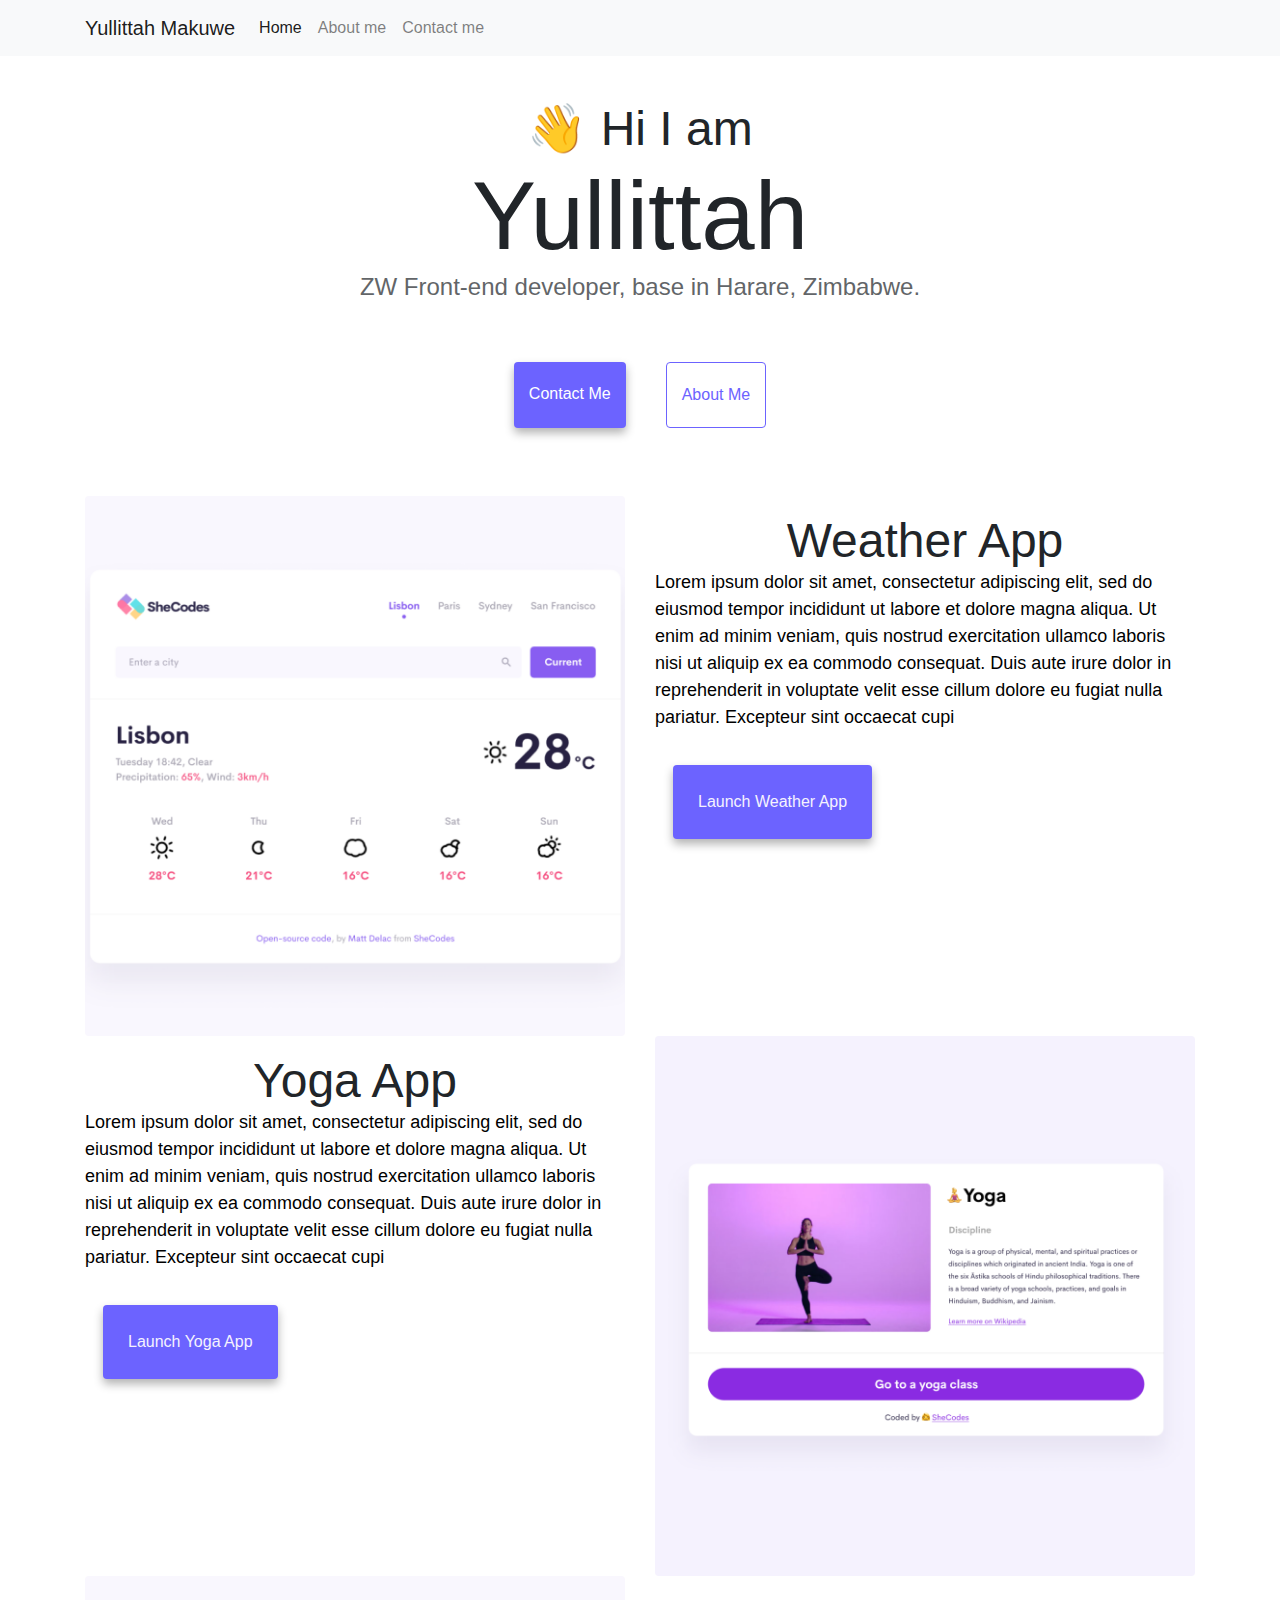
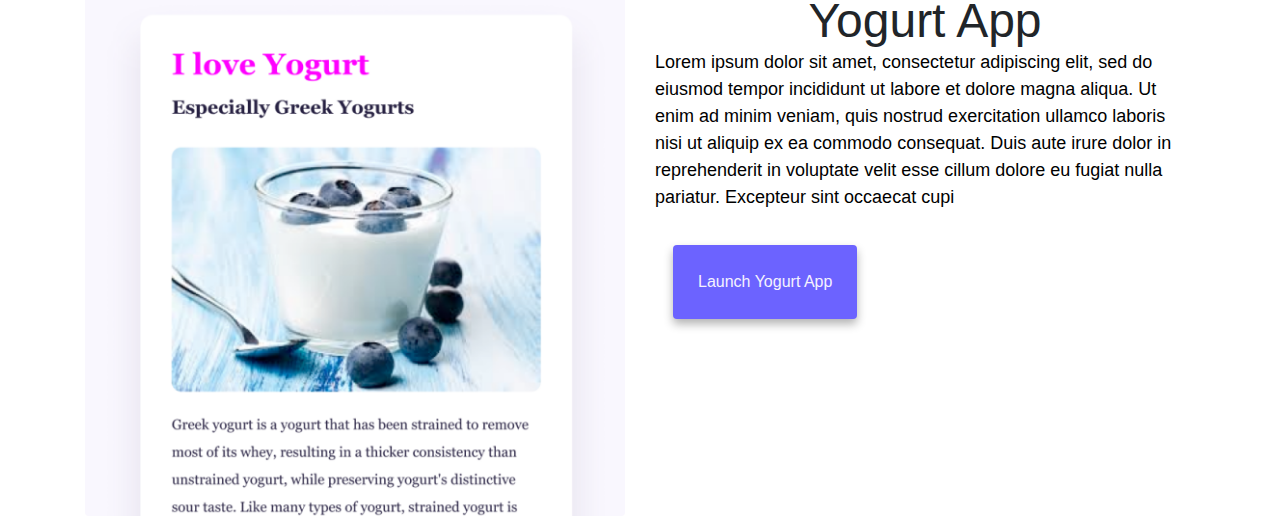
<file: index.html>
<!doctype html>
<html lang="en">
  <head>
    <script
      src="https://code.jquery.com/jquery-3.2.1.slim.min.js"
      integrity="sha384-KJ3o2DKtIkvYIK3UENzmM7KCkRr/rE9/Qpg6aAZGJwFDMVNA/GpGFF93hXpG5KkN"
      crossorigin="anonymous"
    ></script>
    <script
      src="https://cdn.jsdelivr.net/npm/popper.js@1.12.9/dist/umd/popper.min.js"
      integrity="sha384-ApNbgh9B+Y1QKtv3Rn7W3mgPxhU9K/ScQsAP7hUibX39j7fakFPskvXusvfa0b4Q"
      crossorigin="anonymous"
    ></script>
    <script
      src="https://cdn.jsdelivr.net/npm/bootstrap@4.0.0/dist/js/bootstrap.min.js"
      integrity="sha384-JZR6Spejh4U02d8jOt6vLEHfe/JQGiRRSQQxSfFWpi1MquVdAyjUar5+76PVCmYl"
      crossorigin="anonymous"
    ></script>
    <link
      rel="stylesheet"
      href="https://cdn.jsdelivr.net/npm/bootstrap@4.0.0/dist/css/bootstrap.min.css"
      integrity="sha384-Gn5384xqQ1aoWXA+058RXPxPg6fy4IWvTNh0E263XmFcJlSAwiGgFAW/dAiS6JXm"
      crossorigin="anonymous"
    />
    <meta charset="UTF-8" />
    <meta http-equiv="X-UA-Compatible" content="IE=edge" />
    <meta name="viewport" content="width=device-width, initial-scale=1.0 female web developer trained in Flutter, Bootstrap, Vue and Angular and expert in JS,Python, Ruby on Rails " />
    <title>Web Developer | Yullittah</title>
    <link rel="stylesheet" href="style.css" />
  </head>
  <body>

    <nav class="navbar navbar-expand-lg navbar-light bg-light fixed-top ">
      <div class="container">
      <a class="navbar-brand" href="index.html">Yullittah Makuwe</a>
      <button class="navbar-toggler" type="button" data-toggle="collapse" data-target="#navbarNav" aria-controls="navbarNav" aria-expanded="false" aria-label="Toggle navigation">
        <span class="navbar-toggler-icon"></span>
      </button>
      <div class="collapse navbar-collapse" id="navbarNav">
        <ul class="navbar-nav">
          <li class="nav-item">
            <a class="nav-link active" aria-current="page" href="index.html" title="back to home page">Home </a>
          </li>
          <li class="nav-item">
            <a class="nav-link" href="about.html" title="more about me">About me</a>
          </li>
          <li class="nav-item">
            <a class="nav-link" href="#" title="my contact e-mail">Contact me</a>
          </li>
          
        </ul>
      </div>
    </nav>
  
  </div>
  


    <h2 class="text-center mt-5">👋 Hi I am</h2>
    <h1 class="text-center">Yullittah</h1>
    <h3 class="text-center"> ZW Front-end developer, base in Harare, Zimbabwe.
    </h3>

    <div class="navigation-links mb-5" id="navigation-links">
      <a href="about.html#contact" class="contact-link" title="my email address">Contact me</a>
      <a href="about.html" class="about-link" title="more about me">About me</a>
    </div>

    <div class="container">
      <div class="row">
        <div class="col-sm-6 d-none d-lg-block">
          <img src="images/weather.png" alt="weather-app" class="img-fluid rounded" />
        </div>
        <div class="col-sm-6"><p class="mb-3"> <h2>Weather App</h2><p>Lorem ipsum dolor sit amet, consectetur adipiscing elit, sed do eiusmod tempor incididunt ut labore et dolore magna aliqua. Ut enim ad minim veniam, quis nostrud exercitation ullamco laboris nisi ut aliquip ex ea commodo consequat. Duis aute irure dolor in reprehenderit in voluptate velit esse cillum dolore eu fugiat nulla pariatur. Excepteur sint occaecat cupi</p><a href="#navigation-links"><button class="launch-button" id="launch-button"> Launch Weather App</button></a></div>
        

      </div>

        <div class="row">
        <div class="col-sm-6"><p class="mb-3"> <h2>Yoga App</h2><p>Lorem ipsum dolor sit amet, consectetur adipiscing elit, sed do eiusmod tempor incididunt ut labore et dolore magna aliqua. Ut enim ad minim veniam, quis nostrud exercitation ullamco laboris nisi ut aliquip ex ea commodo consequat. Duis aute irure dolor in reprehenderit in voluptate velit esse cillum dolore eu fugiat nulla pariatur. Excepteur sint occaecat cupi</p>
          <a href="#navigation-links"><button class="launch-button" id="launch-button"> Launch Yoga App</button></a>
        </div>
        <div class="col-sm-6 d-none d-lg-block">
          <img src="images/yoga.png" alt="yoga" class="img-fluid rounded" />
        </div>
      </div>
      <div class="row">
        <div class="col-sm-6 d-none d-lg-block">
          <img src="images/yogurt.png" alt="yogurt" class="img-fluid rounded"/>
        </div>
        <div class="col-sm-6"><p class="mb-3"> <h2>Yogurt App</h2><p>Lorem ipsum dolor sit amet, consectetur adipiscing elit, sed do eiusmod tempor incididunt ut labore et dolore magna aliqua. Ut enim ad minim veniam, quis nostrud exercitation ullamco laboris nisi ut aliquip ex ea commodo consequat. Duis aute irure dolor in reprehenderit in voluptate velit esse cillum dolore eu fugiat nulla pariatur. Excepteur sint occaecat cupi</p><a href="#navigation-links"><button class="launch-button"> Launch Yogurt App</button></a></div>
      </div>
      </div>
       
  
    </div>
   
  </body>
</html>
</file>
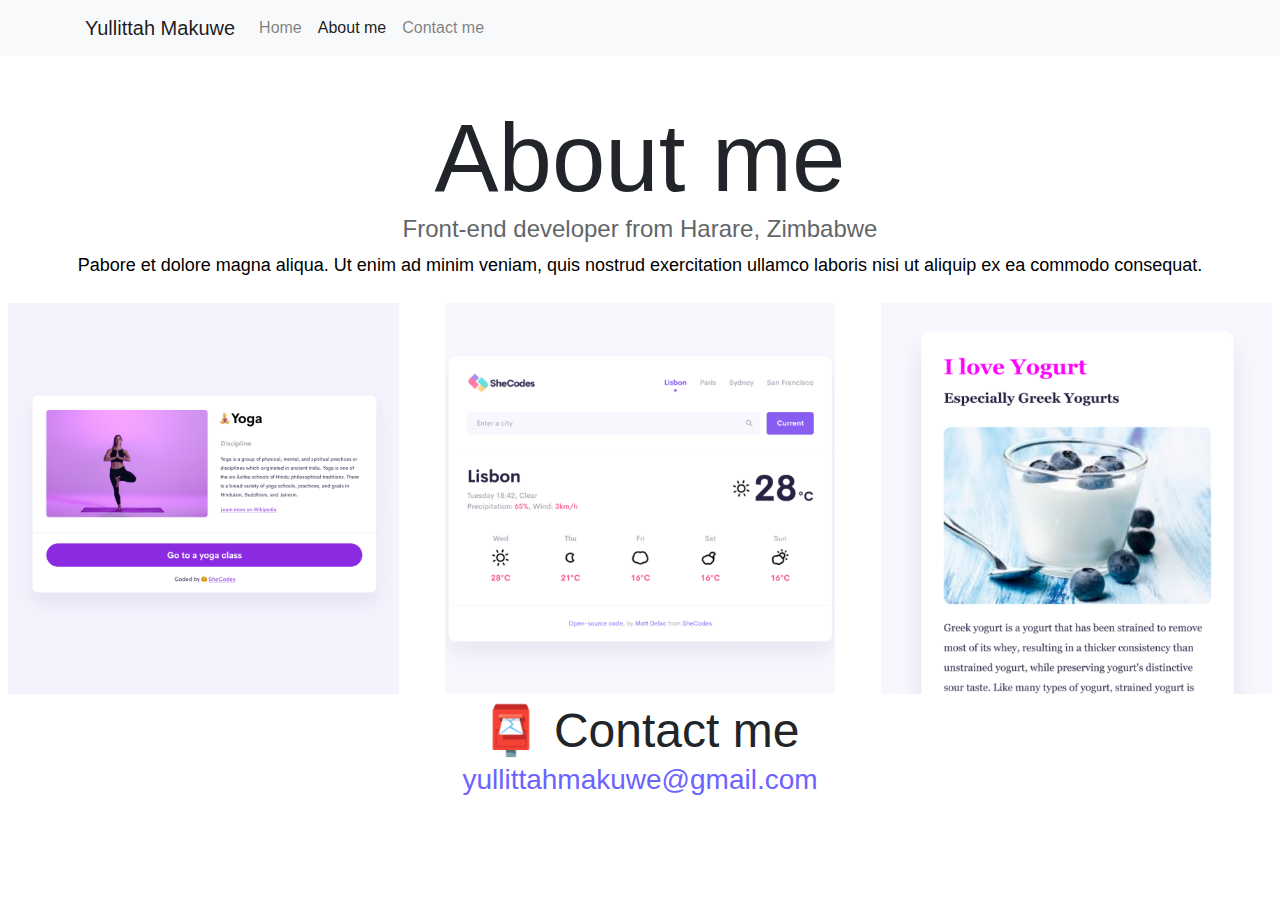
<file: about.html>
<!doctype html>
<html lang="en">
  <head>
    <script
      src="https://code.jquery.com/jquery-3.2.1.slim.min.js"
      integrity="sha384-KJ3o2DKtIkvYIK3UENzmM7KCkRr/rE9/Qpg6aAZGJwFDMVNA/GpGFF93hXpG5KkN"
      crossorigin="anonymous"
    ></script>
    <script
      src="https://cdn.jsdelivr.net/npm/popper.js@1.12.9/dist/umd/popper.min.js"
      integrity="sha384-ApNbgh9B+Y1QKtv3Rn7W3mgPxhU9K/ScQsAP7hUibX39j7fakFPskvXusvfa0b4Q"
      crossorigin="anonymous"
    ></script>
    <script
      src="https://cdn.jsdelivr.net/npm/bootstrap@4.0.0/dist/js/bootstrap.min.js"
      integrity="sha384-JZR6Spejh4U02d8jOt6vLEHfe/JQGiRRSQQxSfFWpi1MquVdAyjUar5+76PVCmYl"
      crossorigin="anonymous"
    ></script>
    <link
      rel="stylesheet"
      href="https://cdn.jsdelivr.net/npm/bootstrap@4.0.0/dist/css/bootstrap.min.css"
      integrity="sha384-Gn5384xqQ1aoWXA+058RXPxPg6fy4IWvTNh0E263XmFcJlSAwiGgFAW/dAiS6JXm"
      crossorigin="anonymous"
    />
    <meta charset="UTF-8" />
    <meta http-equiv="X-UA-Compatible" content="IE=edge" />
    <meta name="viewport" content="width=device-width, initial-scale=1.0" />
    <link rel="stylesheet" href="style.css" />
    <title>About Yullittah | Web Developer</title>
  </head>
  <body>
   
      <nav class="navbar navbar-expand-lg navbar-light bg-light fixed-top">
        <div class="container">
        <a class="navbar-brand" href="index.html">Yullittah Makuwe</a>
        <button
          class="navbar-toggler"
          type="button"
          data-toggle="collapse"
          data-target="#navbarNav"
          aria-controls="navbarNav"
          aria-expanded="false"
          aria-label="Toggle navigation"
        >
          <span class="navbar-toggler-icon"></span>
        </button>
        <div class="collapse navbar-collapse" id="navbarNav">
          <ul class="navbar-nav">
            <li class="nav-item">
              <a class="nav-link" href="index.html">Home</a>
            </li>

            <li class="nav-item">
              <a class="nav-link active" href="about.html">About me</a>
            </li>
            <li class="nav-item">
              <a class="nav-link" href="#">Contact me</a>
            </li>
          </ul>
        </div>
      </nav>
    </div>
    <h1 class="mt-5">About me</h1>
    <h3 class="mb-2">Front-end developer from Harare, Zimbabwe</h3>

    <p class="text-center">
      Pabore et dolore magna aliqua. Ut enim ad minim veniam, quis nostrud
      exercitation ullamco laboris nisi ut aliquip ex ea commodo consequat.
    </p>
    

    <div class="row">
      <div class="col-sm-4">
        <img src="images/yoga.png" alt="weather-app-template" class="img-fluid p-2 shadow rounded" />
      </div>
      <div class="col-sm-4">
        <img src="images/weather.png" alt="yoga-studio" class="img-fluid p-2 shadow rounded" />
      </div>
      <div class="col-sm-4">
        <img src="images/yogurt.png" alt="yogurt-bowl" class="img-fluid p-2 shadow rounded" />
      </div>
    </div>

    <div id="contact">
      <h2>📮 Contact me</h2>
      <a href="mailto:yullittahmakuwe@gmail.com" class="email-link">
        yullittahmakuwe@gmail.com</a
      >
    </div>
  </body>
</html>
</file>
<file: style.css>
:root {
  --primary-color: #6c63ff;
  --secondary-color: #f5f2fe;
  --box-shadow: 0 5px 10px rgba(0, 0, 0, 0.3);
}
.launch-button {
  color: var(--secondary-color);
  background-color: var(--primary-color);
  border-radius: 4px;
  margin: 18px;
  padding: 25px;
  border: none;
  font-size: 16px;
  box-shadow: var(--box-shadow);
}
.launch-button:hover {
  color: blue;
}

.navbar {
  margin-left: auto;
}

body {
  margin-top: 100px;
}

h1,
h2,
h3 {
  text-align: center;
  margin: 0;
}

h1 {
  font-size: 96px;
}

h2 {
  font-size: 48px;
}

h3 {
  font-size: 24px;
  opacity: 0.7;
}

p {
  background: white;
  border-radius: 4px;
  font-size: 18px;
  line-height: 1.5;
  color: black;
}

.navigation-links {
  display: flex;
  margin-top: 40px;
  justify-content: center;
}

.navigation-links a {
  margin: 20px;
  border-radius: 4px;
  padding: 20px 15px;
  text-decoration: none;
  text-transform: capitalize;
}

.contact-link {
  background: var(--primary-color);
  box-shadow: var(--box-shadow);
  color: white;
}

.about-link {
  color: var(--primary-color);
  border: 1px solid var(--primary-color);
}

.homepage-link {
  color: var(--primary-color);
  text-align: center;
  display: block;
}

.about-paragraphs {
  display: flex;
  margin: 30px 0;
}
@media (max-width: 576px) {
  p {
    font-size: 15px;
  }
}

.about-paragraphs p {
  margin: 10px;
}

.email-link {
  display: flex;
  justify-content: center;
  color: var(--primary-color);
  font-size: 28px;
  text-decoration: none;
}

.email-link:hover {
  text-decoration: underline;
}
</file>
